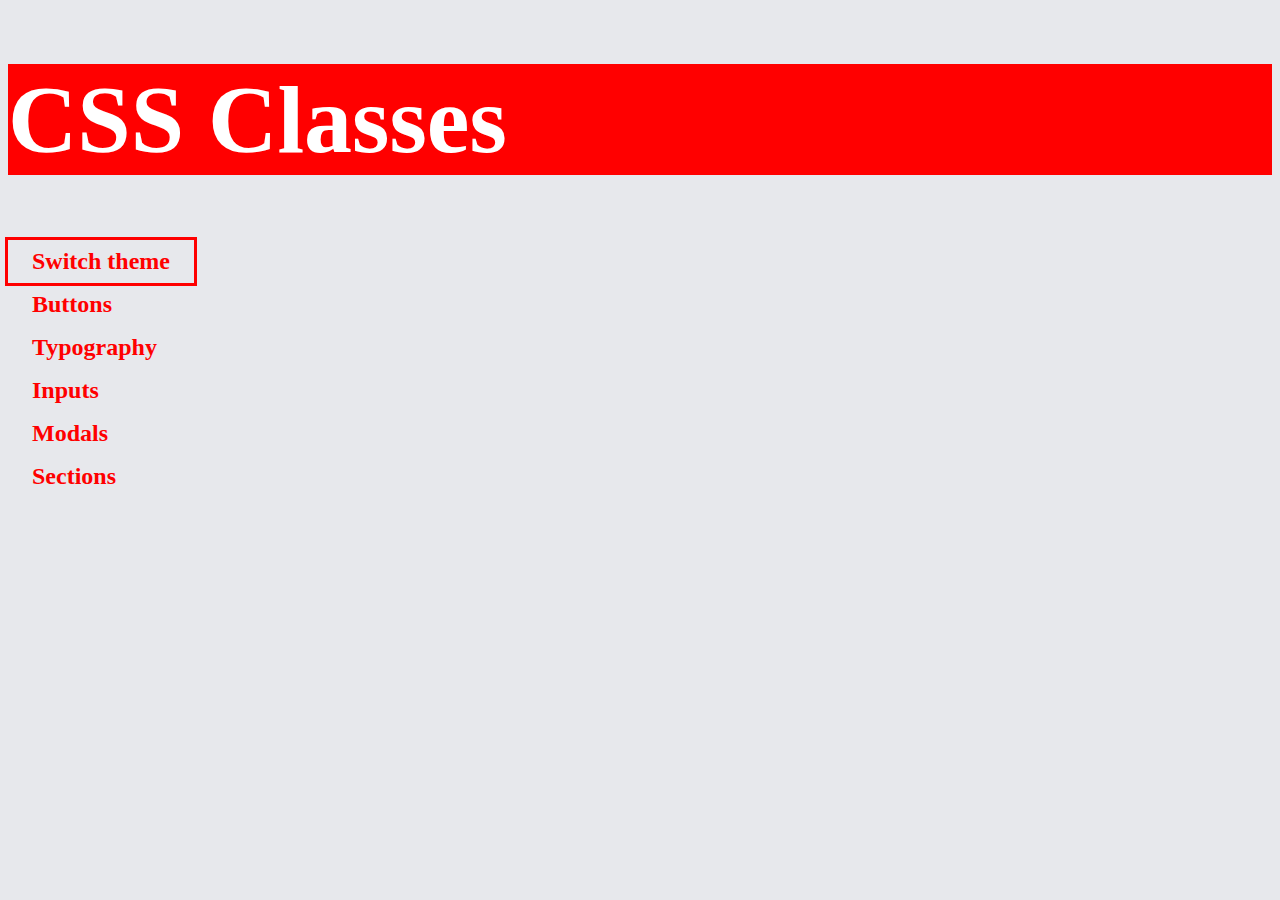
<file: index.html>
<!--Create home page-->
<!DOCTYPE html>
<html>
<head>
    <meta charset="utf-8">
    <meta name="viewport" content="width=device-width, initial-scale=1">
    <link href="https://cdn.jsdelivr.net/npm/bootstrap@5.0.2/dist/css/bootstrap.min.css" rel="stylesheet" integrity="sha384-EVSTQN3/azprG1Anm3QDgpJLIm9Nao0Yz1ztcQTwFspd3yD65VohhpuuCOmLASjC" crossorigin="anonymous">
<script src="https://cdn.jsdelivr.net/npm/bootstrap@5.0.2/dist/js/bootstrap.bundle.min.js" integrity="sha384-MrcW6ZMFYlzcLA8Nl+NtUVF0sA7MsXsP1UyJoMp4YLEuNSfAP+JcXn/tWtIaxVXM" crossorigin="anonymous"></script>
    <link rel="stylesheet" type="text/css" href="MQ.css">
    <link rel="stylesheet" type="text/css" href="ClassVariables.css">
    <link rel="stylesheet" type="text/css" href="Typeography.css">
    <link rel="stylesheet" type="text/css" href="Buttons.css">
<title>Home Page</title>
</head>
<body class="theme-light Custom-Styles">
<h1 class="h1-landing p-3">CSS Classes</h1>
<div class="row flex-column-sm m-1 mt-5">
    <div class="col text-center">
    <input type="checkbox" id="themeSwitch" style="visibility: hidden; display:none;" name="theme-switch" class="Btn Btn-unselected" />
        <label for="themeSwitch" class="Btn Btn-unselected">
            <span>Switch theme</span>
        </label>
    </div>
    <div class="col text-center">
        <a class="Btn Btn-secondary" href="Buttons.html">Buttons</a>
    </div>
    <div class="col text-center">
        <a class="Btn Btn-secondary" href="Typeography.html">Typography</a>
    </div>
    <div class="col text-center">
        <a class="Btn Btn-secondary" href="Input.html">Inputs</a>
    </div>
    <div class="col text-center">
        <a class="Btn Btn-secondary" href="Modal.html">Modals</a>
    </div>
    <div class="col text-center">
        <a class="Btn Btn-secondary" href="Section.html">Sections</a>
    </div>
</div>
<script>
    const themeSwitch = document.getElementById('themeSwitch');
    themeSwitch.addEventListener('change', function() {
        if (this.checked) {
        document.body.classList.add('theme-dark');
        document.body.classList.remove('theme-light');
        } else {
        document.body.classList.add('theme-light');
        document.body.classList.remove('theme-dark');
        }
    });
</script>
</body>
</html>
</file>
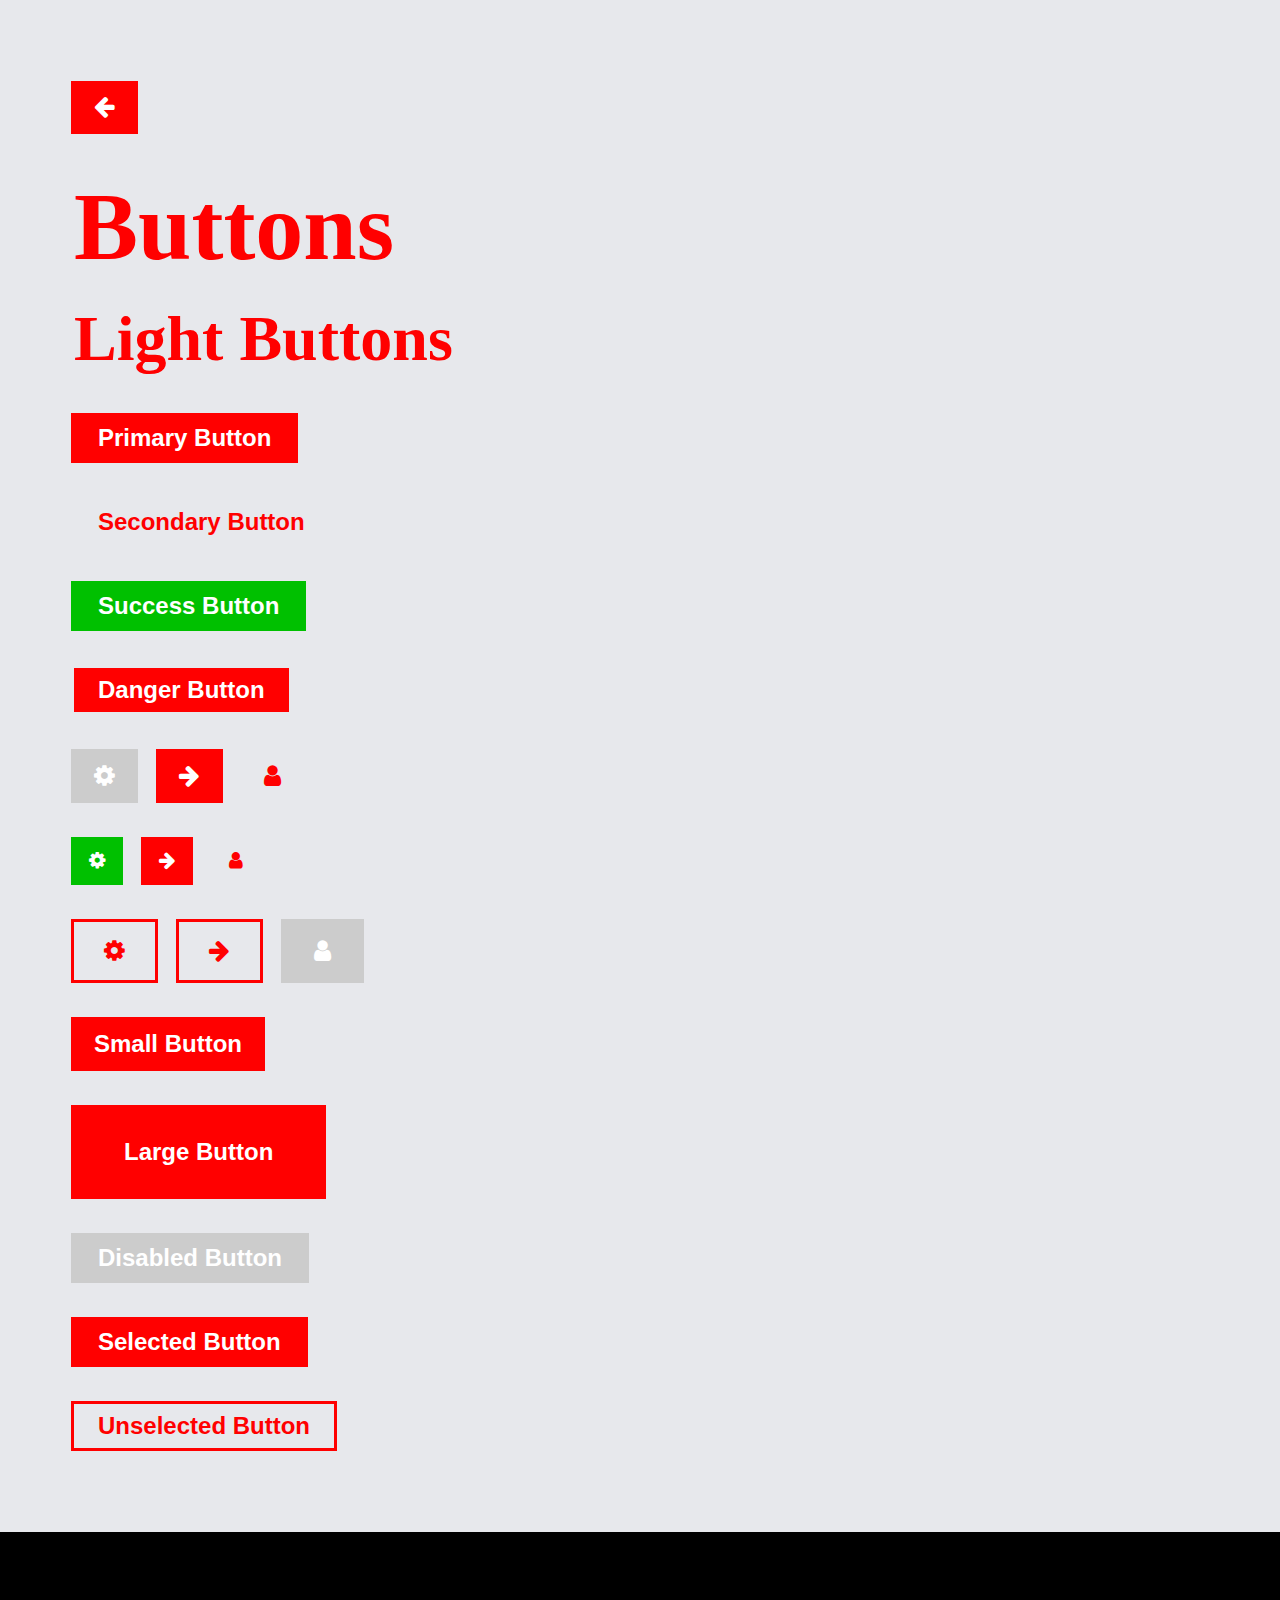
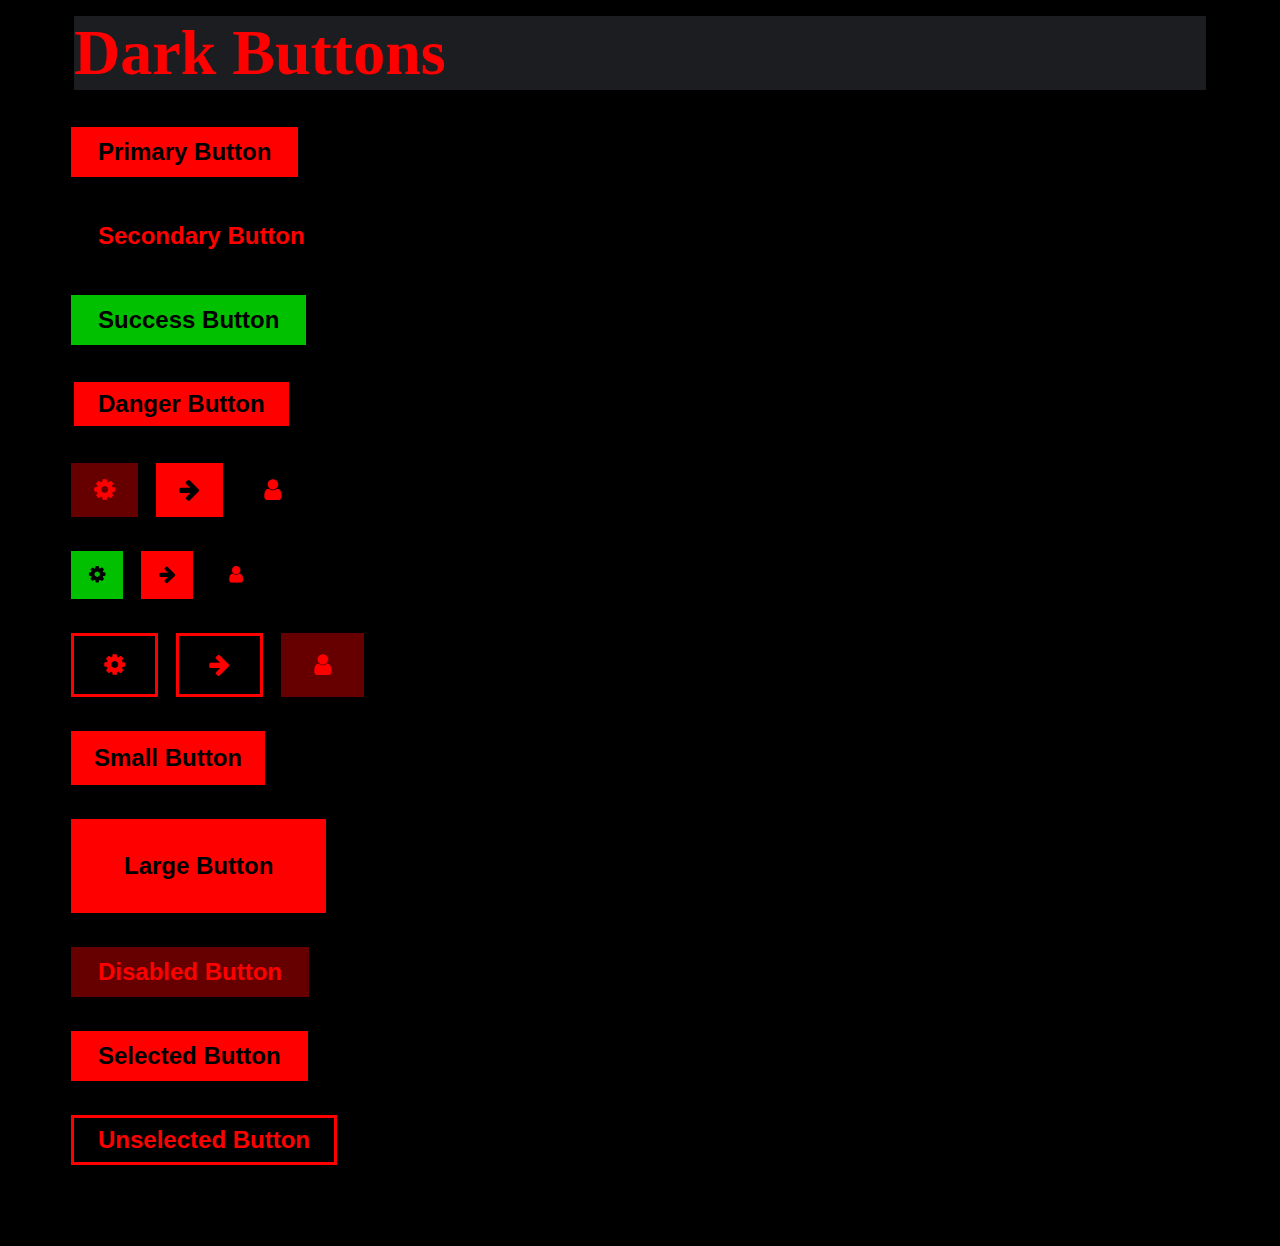
<file: Buttons.html>
<!DOCTYPE html>
<html class="theme-dark" style="padding: 0px; margin: 0px;">
<head>
        <meta charset="utf-8">
    <meta name="viewport" content="width=device-width, initial-scale=1">
    <link href="https://cdn.jsdelivr.net/npm/bootstrap@5.0.2/dist/css/bootstrap.min.css" rel="stylesheet" integrity="sha384-EVSTQN3/azprG1Anm3QDgpJLIm9Nao0Yz1ztcQTwFspd3yD65VohhpuuCOmLASjC" crossorigin="anonymous">
<script src="https://cdn.jsdelivr.net/npm/bootstrap@5.0.2/dist/js/bootstrap.bundle.min.js" integrity="sha384-MrcW6ZMFYlzcLA8Nl+NtUVF0sA7MsXsP1UyJoMp4YLEuNSfAP+JcXn/tWtIaxVXM" crossorigin="anonymous"></script>

    <link rel="stylesheet" type="text/css" href="ClassVariables.css">
    <link rel="stylesheet" type="text/css" href="Typeography.css">
    <link rel="stylesheet" type="text/css" href="Buttons.css">
<link rel="stylesheet"href="https://cdnjs.cloudflare.com/ajax/libs/font-awesome/4.7.0/css/font-awesome.min.css">
<title>Buttons</title>
</head>
<body class="Custom-Styles" style="padding: 0; margin: 0;">
<div style="padding: 5%;" class="theme-light U">
    <a href="index.html" class="Btn Btn-primary Btn-icon"><span class="fa fa-arrow-left"></span></a>
<h1>Buttons</h1>
<h2>Light Buttons</h2>
<button class="Btn Btn-primary">Primary Button</button>
<br>
<button class="Btn Btn-secondary">Secondary Button</button>
<br>
<button class="Btn Btn-success">Success Button</button>
<br>
<button class="Btn Btn-danger">Danger Button</button>
<br>
<button class="Btn Btn-icon Btn-disabled"><span class="fa fa-gear"></span></button>
<button class="Btn Btn-icon Btn-primary"><span class="fa fa-arrow-right"></span></button>
<button class="Btn Btn-icon Btn-secondary"><span class="fa fa-user"></span></button>
<br>
<button class="Btn Btn-icon-small Btn-success"><span class="fa fa-gear"></span></button>
<button class="Btn Btn-icon-small Btn-primary"><span class="fa fa-arrow-right"></span></button>
<button class="Btn Btn-icon-small Btn-secondary"><span class="fa fa-user"></span></button>
<br>
<button class="Btn Btn-icon-large Btn-unselected"><span class="fa fa-gear"></span></button>
<button class="Btn Btn-icon-large Btn-unselected"><span class="fa fa-arrow-right"></span></button>
<button class="Btn Btn-icon-large Btn-unselected Btn-disabled"><span class="fa fa-user"></span></button>
<br>
<button class="Btn Btn-small Btn-primary">Small Button</button>
<br>
<button class="Btn Btn-large Btn-primary">Large Button</button>
<br>
<button class="Btn Btn-disabled Btn-primary">Disabled Button</button>
<br>
<button class="Btn Btn-selected Btn-primary">Selected Button</button>
<br>
<button class="Btn Btn-unselected">Unselected Button</button>
</div>
<div style="padding: 5%; background-color: black;" class="U">

<h2 style="color:red;" class="theme-dark">Dark Buttons</h2>
<button class="Btn Btn-dark Btn-primary">Primary Button</button>
<br>
<button class="Btn Btn-dark Btn-secondary">Secondary Button</button>
<br>
<button class="Btn Btn-success">Success Button</button>
<br>
<button class="Btn Btn-dark Btn-danger">Danger Button</button>
<br>
<button class="Btn Btn-dark Btn-icon Btn-disabled"><span class="fa fa-gear"></span></button>
<button class="Btn Btn-dark Btn-icon Btn-primary"><span class="fa fa-arrow-right"></span></button>
<button class="Btn Btn-dark Btn-icon Btn-secondary"><span class="fa fa-user"></span></button>
<br>
<button class="Btn Btn-dark Btn-icon-small Btn-success"><span class="fa fa-gear"></span></button>
<button class="Btn Btn-dark Btn-icon-small Btn-primary"><span class="fa fa-arrow-right"></span></button>
<button class="Btn Btn-dark Btn-icon-small Btn-secondary"><span class="fa fa-user"></span></button>
<br>
<button class="Btn Btn-dark Btn-icon-large Btn-unselected"><span class="fa fa-gear"></span></button>
<button class="Btn Btn-dark Btn-icon-large Btn-unselected"><span class="fa fa-arrow-right"></span></button>
<button class="Btn Btn-dark Btn-icon-large Btn-unselected Btn-disabled"><span class="fa fa-user"></span></button>
<br>
<button class="Btn Btn-dark Btn-small Btn-primary">Small Button</button>
<br>
<button class="Btn Btn-dark Btn-large Btn-primary">Large Button</button>
<br>
<button class="Btn Btn-dark Btn-disabled Btn-primary">Disabled Button</button>
<br>
<button class="Btn Btn-dark Btn-selected Btn-primary">Selected Button</button>
<br>
<button class="Btn Btn-dark Btn-unselected ">Unselected Button</button>
</div>
</body>

<script>
    const themeSwitch = document.getElementById('themeSwitch');
    themeSwitch.addEventListener('change', function() {
        if (this.checked) {
        document.body.classList.add('theme-dark');
        document.body.classList.remove('theme-light');
        } else {
        document.body.classList.add('theme-light');
        document.body.classList.remove('theme-dark');
        }
    });

    /*When a button with class Btn-unselected is clicked then class is changed to Btn-selected */
    var btns = document.getElementsByClassName("Btn-unselected");
    for (var i = 0; i < btns.length; i++) {
        btns[i].addEventListener("click", function() {
            this.classList.remove("Btn-unselected");
            this.classList.add("Btn-selected");
        });
    }

    
</script>
</html>
</file>
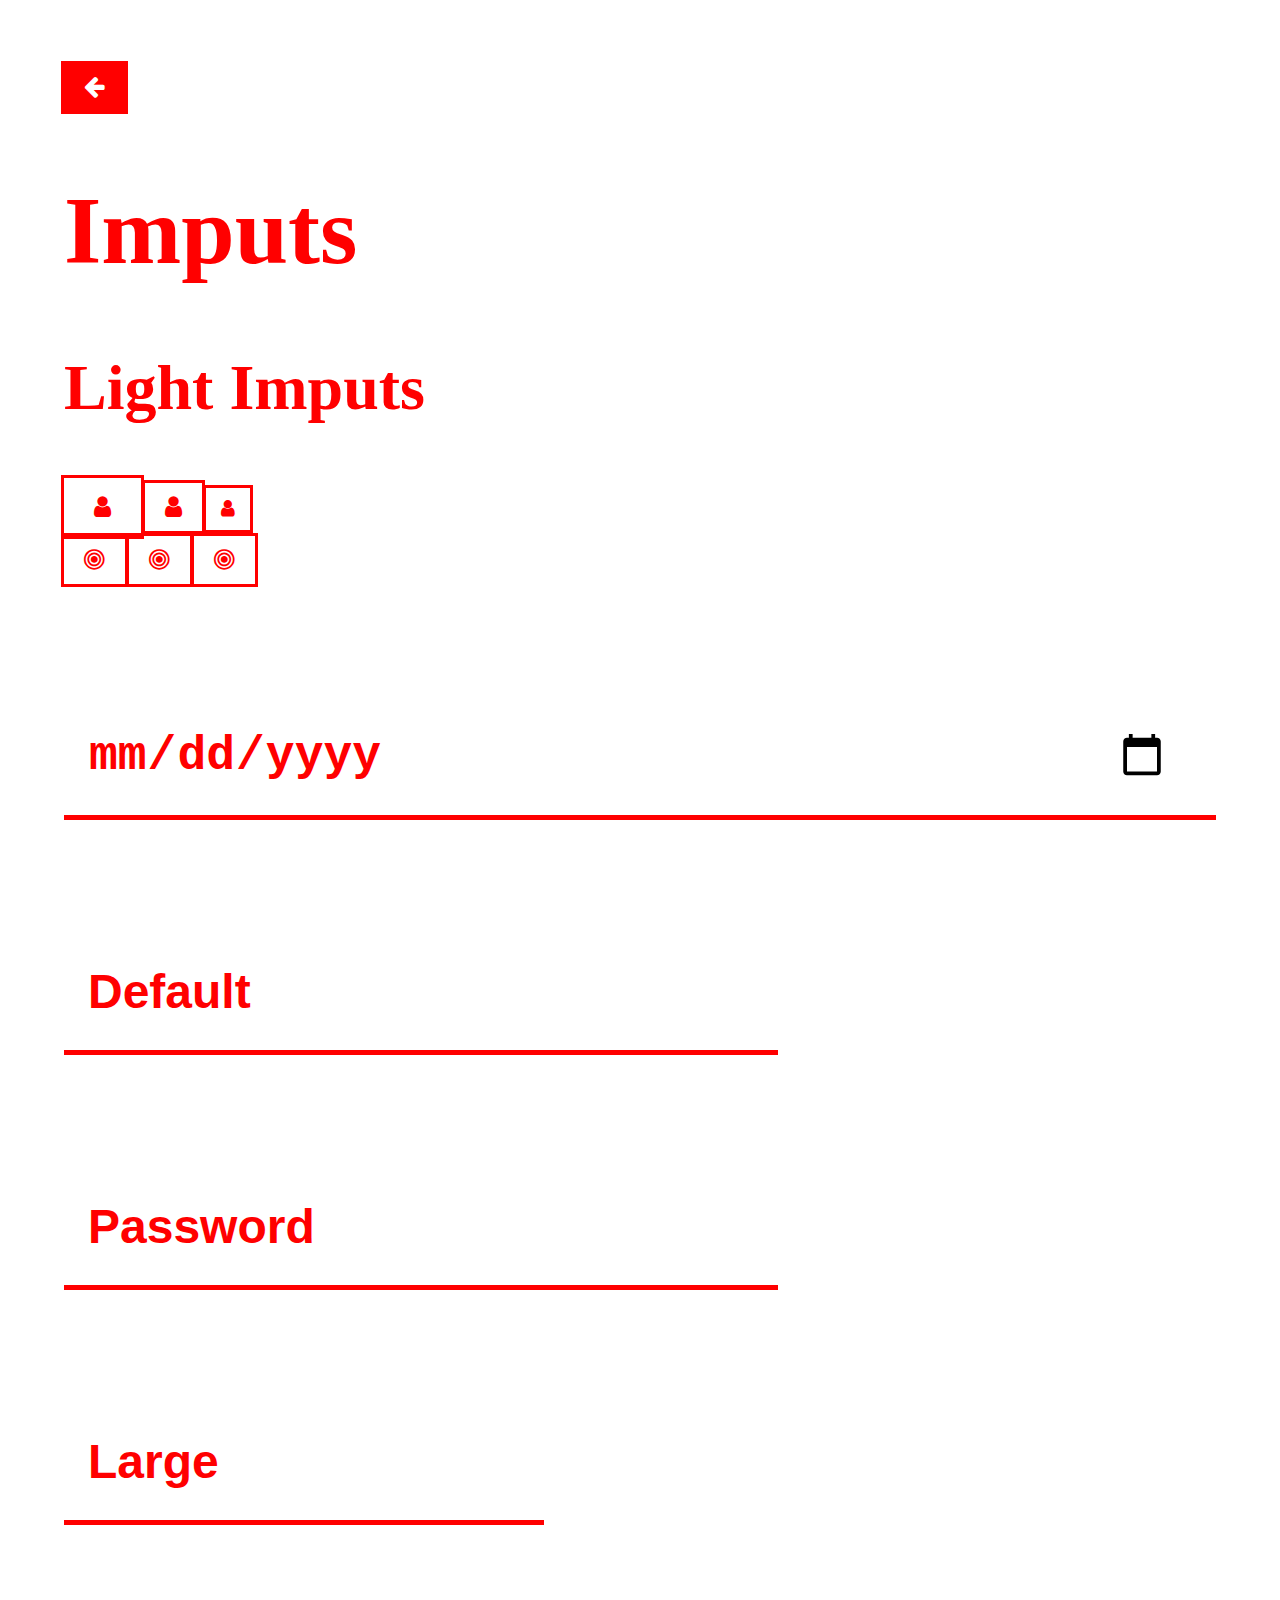
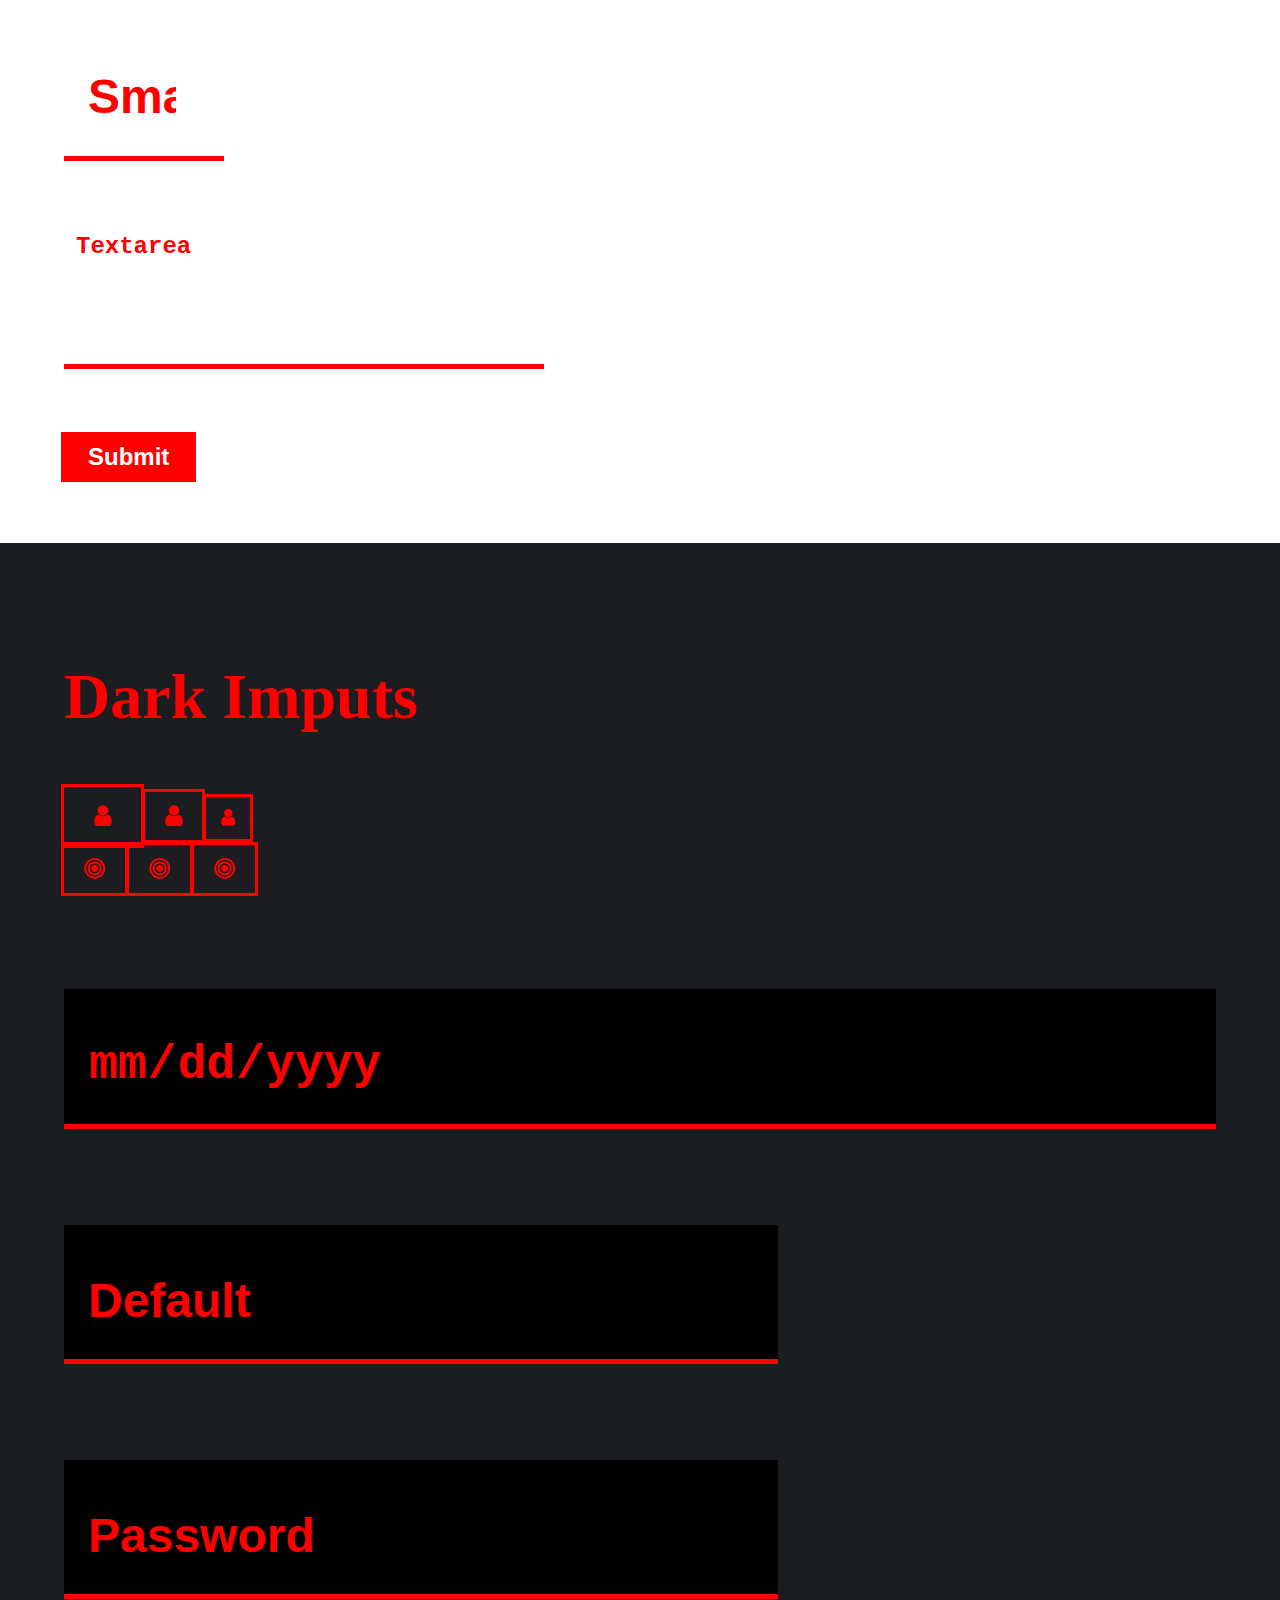
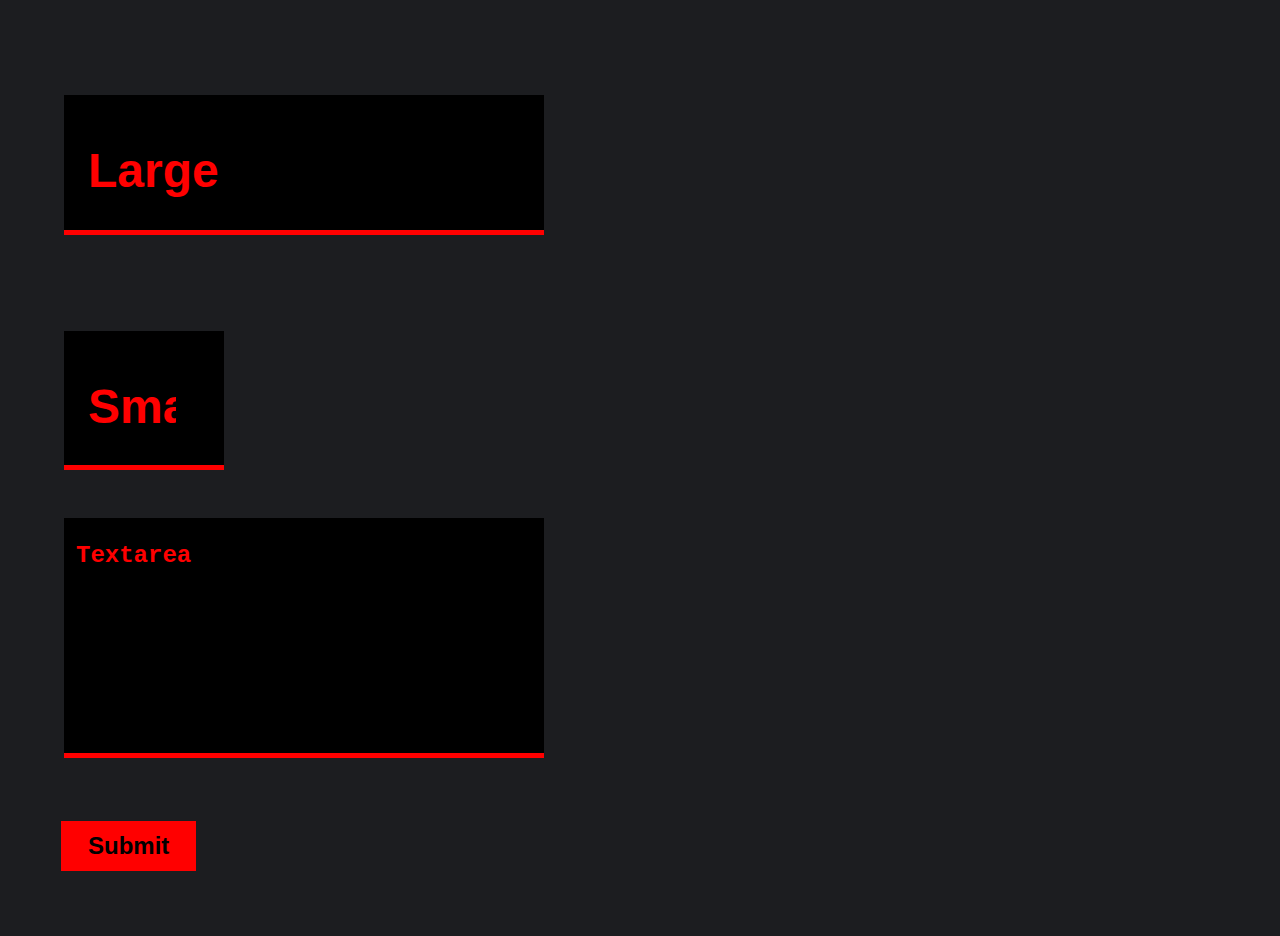
<file: Input.html>
<!DOCTYPE html>
<html class="theme-dark" style="padding: 0px; margin: 0px;">
<head>
    <meta charset="utf-8">
    <meta name="viewport" content="width=device-width, initial-scale=1">
    <link href="https://cdn.jsdelivr.net/npm/bootstrap@5.0.2/dist/css/bootstrap.min.css" rel="stylesheet" integrity="sha384-EVSTQN3/azprG1Anm3QDgpJLIm9Nao0Yz1ztcQTwFspd3yD65VohhpuuCOmLASjC" crossorigin="anonymous">
<script src="https://cdn.jsdelivr.net/npm/bootstrap@5.0.2/dist/js/bootstrap.bundle.min.js" integrity="sha384-MrcW6ZMFYlzcLA8Nl+NtUVF0sA7MsXsP1UyJoMp4YLEuNSfAP+JcXn/tWtIaxVXM" crossorigin="anonymous"></script>

<link rel="stylesheet" type="text/css" href="ClassVariables.css">
<link rel="stylesheet" type="text/css" href="Typeography.css">
<link rel="stylesheet" type="text/css" href="Buttons.css">
<link rel="stylesheet" type="text/css" href="Input.css">
<link rel="stylesheet"href="https://cdnjs.cloudflare.com/ajax/libs/font-awesome/4.7.0/css/font-awesome.min.css">
<title>Inputs</title>
</head>
<body class="Custom-Styles" style="padding: 0; margin: 0;">
<div class="theme-light" style="padding: 5%; background-color: white;">
    <a href="index.html" class="Btn Btn-primary Btn-icon"><span class="fa fa-arrow-left"></span></a>
<h1>Imputs</h1>
<h2>Light Imputs</h2>
<button class="Btn Btn-icon-large Btn-unselected" id="checkBox1" type="button" onclick="CheckBox_Checked(1)"><span class="fa fa-user"></span></button>
<button class="Btn Btn-icon Btn-unselected" id="checkBox2" type="button" onclick="CheckBox_Checked(2)"><span class="fa fa-user"></span></button>
<button class="Btn Btn-icon-small Btn-unselected" id="checkBox3" type="button" onclick="CheckBox_Checked(3)"><span class="fa fa-user"></span></button>
<br>
<button  class="Btn Btn-icon Btn-unselected" id="radio1" type="button" onclick="Radio_Checked(1)"><span class="fa fa-bullseye"></span></button>
<button  class="Btn Btn-icon Btn-unselected" id="radio2" type="button" onclick="Radio_Checked(2)"><span class="fa fa-bullseye"></span></button>
<button  class="Btn Btn-icon Btn-unselected" id="radio3" type="button" onclick="Radio_Checked(3)"><span class="fa fa-bullseye"></span></button>
<input class="full-width" type="date">
<input placeholder="Default"  type="email">
<input placeholder="Password" type="password">
<input placeholder="Large" class="lg" type="search">
<input placeholder="Small" class="sm" type="tel">
<textarea placeholder="Textarea" class="multi-line" row="5"></textarea>
<br>
<input  class="Btn Btn-primary" type="submit">
</div>
<div  class="theme-dark" style="padding: 5%; background-color: black;">
<h2 style="color:red;">Dark Imputs</h2>
<button class="Btn Btn-icon-large Btn-unselected" id="dcheckBox1" type="button" onclick="DarkCheckBox_Checked(1)"><span class="fa fa-user"></span></button>
<button class="Btn Btn-icon Btn-unselected" id="dcheckBox2" type="button" onclick="DarkCheckBox_Checked(2)"><span class="fa fa-user"></span></button>
<button class="Btn Btn-icon-small Btn-unselected" id="dcheckBox3" type="button" onclick="DarkCheckBox_Checked(3)"><span class="fa fa-user"></span></button>
<br>
<button  class="Btn Btn-icon Btn-unselected" id="dradio1" type="button" onclick="dRadio_Checked(1)"><span class="fa fa-bullseye"></span></button>
<button  class="Btn Btn-icon Btn-unselected" id="dradio2" type="button" onclick="dRadio_Checked(2)"><span class="fa fa-bullseye"></span></button>
<button  class="Btn Btn-icon Btn-unselected" id="dradio3" type="button" onclick="dRadio_Checked(3)"><span class="fa fa-bullseye"></span></button>
<input class="full-width" type="date">
<input placeholder="Default" type="email">
<input placeholder="Password" type="password">
<input placeholder="Large" class="lg" type="search">
<input placeholder="Small" class="sm" type="tel">
<textarea placeholder="Textarea" class="multi-line" style="height: 10em;" cols="60"></textarea>
<br>
<input  class="Btn Btn-primary" type="submit">
</div>
</body>
<script>
    function CheckBox_Checked(n){
        var checkBox = document.getElementById("checkBox"+n);
        if(checkBox.classList.contains("Btn-unselected")){
            checkBox.classList.remove("Btn-unselected");
            checkBox.classList.add("Btn-selected");
        }else{
            checkBox.classList.remove("Btn-selected");
            checkBox.classList.add("Btn-unselected");
        }
    }
    function Radio_Checked(n){
        ClearRadio();
        var radio = document.getElementById("radio"+n);
        if(radio.classList.contains("Btn-unselected")){
            radio.classList.remove("Btn-unselected");
            radio.classList.add("Btn-selected");
        }else{
            radio.classList.remove("Btn-selected");
            radio.classList.add("Btn-unselected");
        }
    }
    function ClearRadio(){
        if(document.getElementById("radio1").classList.contains("Btn-selected")){
            document.getElementById("radio1").classList.remove("Btn-selected");
            document.getElementById("radio1").classList.add("Btn-unselected");
        }
        if(document.getElementById("radio2").classList.contains("Btn-selected")){
            document.getElementById("radio2").classList.remove("Btn-selected");
            document.getElementById("radio2").classList.add("Btn-unselected");
        }
        if(document.getElementById("radio3").classList.contains("Btn-selected")){
            document.getElementById("radio3").classList.remove("Btn-selected");
            document.getElementById("radio3").classList.add("Btn-unselected");
        }
    }
    function DarkCheckBox_Checked(n){
        var checkBox = document.getElementById("dcheckBox"+n);
        if(checkBox.classList.contains("Btn-unselected")){
            checkBox.classList.remove("Btn-unselected");
            checkBox.classList.add("Btn-selected");
        }else{
            checkBox.classList.remove("Btn-selected");
            checkBox.classList.add("Btn-unselected");
        }
    }
    
    function dRadio_Checked(n){
        var radio = document.getElementById("dradio"+n);
        if(radio.classList.contains("Btn-unselected"))
        {
            DarkClearRadio();
            radio.classList.remove("Btn-unselected");
            radio.classList.add("Btn-selected");
        }
        else
        {
            radio.classList.remove("Btn-selected");
            radio.classList.add("Btn-unselected");
        }
    }
    function DarkClearRadio(){
        if(document.getElementById("dradio1").classList.contains("Btn-selected")){
            document.getElementById("dradio1").classList.remove("Btn-selected");
            document.getElementById("dradio1").classList.add("Btn-unselected");
        }
        if(document.getElementById("dradio2").classList.contains("Btn-selected")){
            document.getElementById("dradio2").classList.remove("Btn-selected");
            document.getElementById("dradio2").classList.add("Btn-unselected");
        }
        if(document.getElementById("dradio3").classList.contains("Btn-selected")){
            document.getElementById("dradio3").classList.remove("Btn-selected");
            document.getElementById("dradio3").classList.add("Btn-unselected");
        }
    }
</script>
</html>
</file>
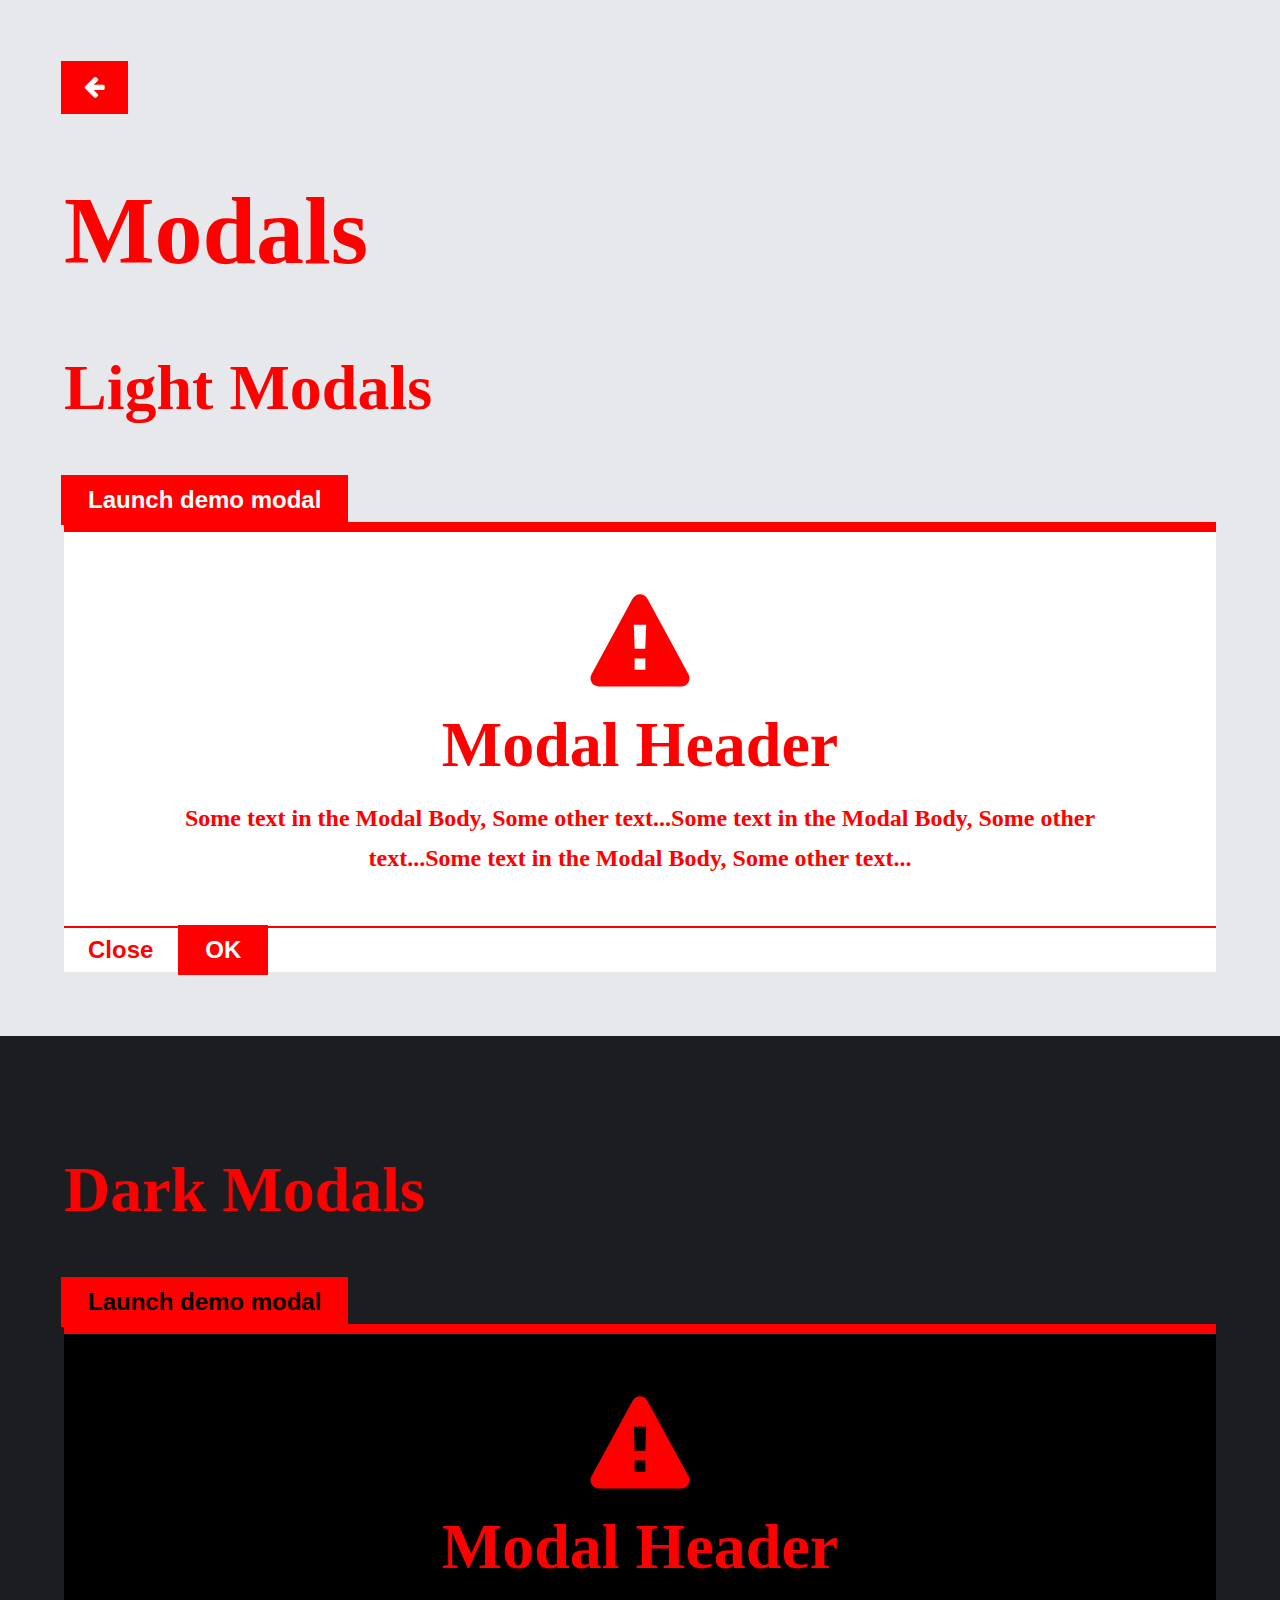
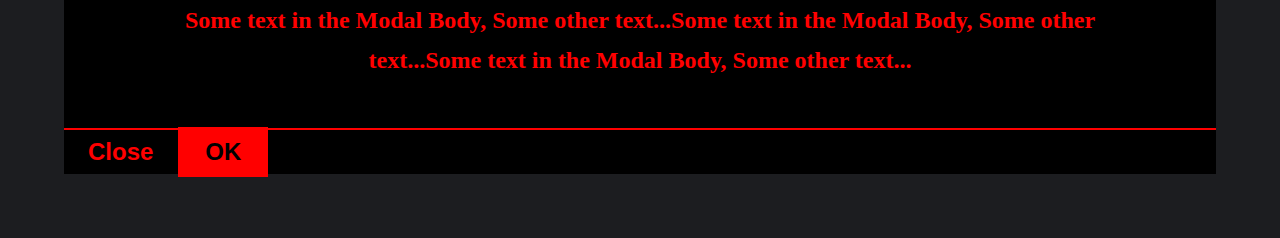
<file: Modal.html>
<!DOCTYPE html>
<html style="padding: 0px; margin: 0px;" class="Custom-Styles">
<head>
  <meta charset="utf-8">
  <meta name="viewport" content="width=device-width, initial-scale=1">
    <link href="https://cdn.jsdelivr.net/npm/bootstrap@5.0.2/dist/css/bootstrap.min.css" rel="stylesheet" integrity="sha384-EVSTQN3/azprG1Anm3QDgpJLIm9Nao0Yz1ztcQTwFspd3yD65VohhpuuCOmLASjC" crossorigin="anonymous">
<script src="https://cdn.jsdelivr.net/npm/bootstrap@5.0.2/dist/js/bootstrap.bundle.min.js" integrity="sha384-MrcW6ZMFYlzcLA8Nl+NtUVF0sA7MsXsP1UyJoMp4YLEuNSfAP+JcXn/tWtIaxVXM" crossorigin="anonymous"></script>

<link rel="stylesheet" type="text/css" href="ClassVariables.css">
<link rel="stylesheet" type="text/css" href="Typeography.css">
<link rel="stylesheet" type="text/css" href="Buttons.css">
<link rel="stylesheet" type="text/css" href="Input.css">
<link rel="stylesheet" type="text/css" href="Modal.css">
<link rel="stylesheet"href="https://cdnjs.cloudflare.com/ajax/libs/font-awesome/4.7.0/css/font-awesome.min.css">
<title>Inputs</title>
</head>
<body style="padding: 0; margin: 0;">
<div class="theme-light Custom-Styles" style="padding: 5%;">
<a href="index.html" class="Btn Btn-primary Btn-icon"><span class="fa fa-arrow-left"></span></a>
<h1 class="mb-5">Modals</h1>
<h2>Light Modals</h2>

<!-- Button trigger modal -->
<button type="button" class="Btn Btn-primary" data-bs-toggle="modal" data-bs-target="#exampleModal">
    Launch demo modal
  </button>
  
  <!-- Modal -->
  <div class="modal fade" id="exampleModal" tabindex="-1" aria-labelledby="exampleModalLabel" aria-hidden="true">
    <div class="modal-dialog  modal-dialog-centered">
      <div class="modal-content">
        <div class="modal-head">
            <span class="fa fa-warning"></span>
            <h2>Modal Header</h2>
            <p class="modal-subheader"><b>Some text in the Modal Body, Some other text...Some text in the Modal Body, Some other text...Some text in the Modal Body, Some other text...</b></p>
          </div>
        <div class="modal-footer p-5">
            <button type="button" class="Btn Btn-secondary" data-bs-dismiss="modal">Close</button>
            <button type="button" class="Btn Btn-primary float-end">OK</button>
          </div>
      </div>
    </div>
  </div>
</div>
<div class="theme-dark" style="padding: 5%;">
    <h2 style="color:red;">Dark Modals</h2>
    <button type="button" class="Btn Btn-primary" data-bs-toggle="modal" data-bs-target="#darkModal">
        Launch demo modal
      </button>
      
      <!-- Modal -->
      <div class="modal fade" id="darkModal" tabindex="-1" aria-labelledby="darkModalLabel" aria-hidden="true">
        <div class="modal-dialog  modal-dialog-centered">
          <div class="modal-content">
            <div class="modal-head">
                <span class="fa fa-warning"></span>
                <h2>Modal Header</h2>
                <p class="modal-subheader"><b>Some text in the Modal Body, Some other text...Some text in the Modal Body, Some other text...Some text in the Modal Body, Some other text...</b></p>
              </div>
            <div class="modal-footer p-5">
                <button type="button" class="Btn Btn-secondary" data-bs-dismiss="modal">Close</button>
                <button type="button" class="Btn Btn-primary float-end">OK</button>
              </div>
          </div>
        </div>
      </div>
    </div>
</div>
</body>
</html>
</file>
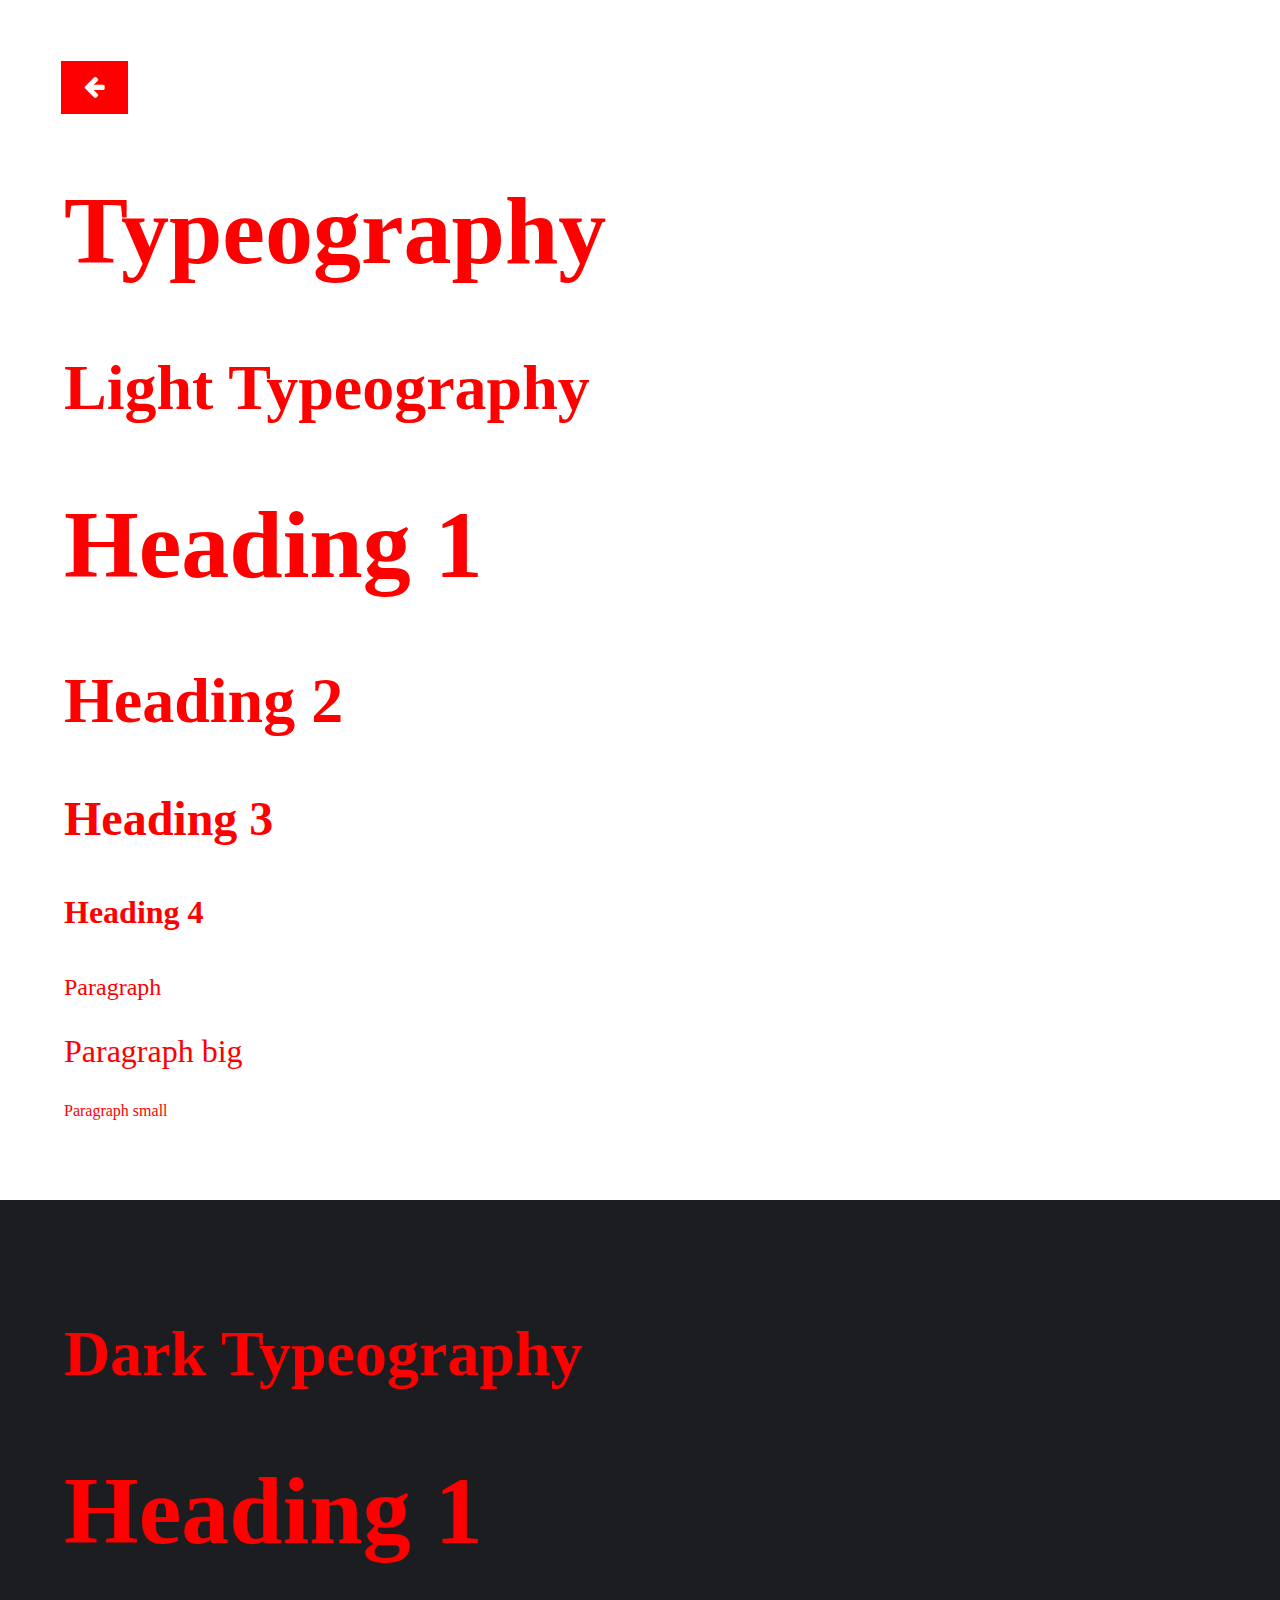
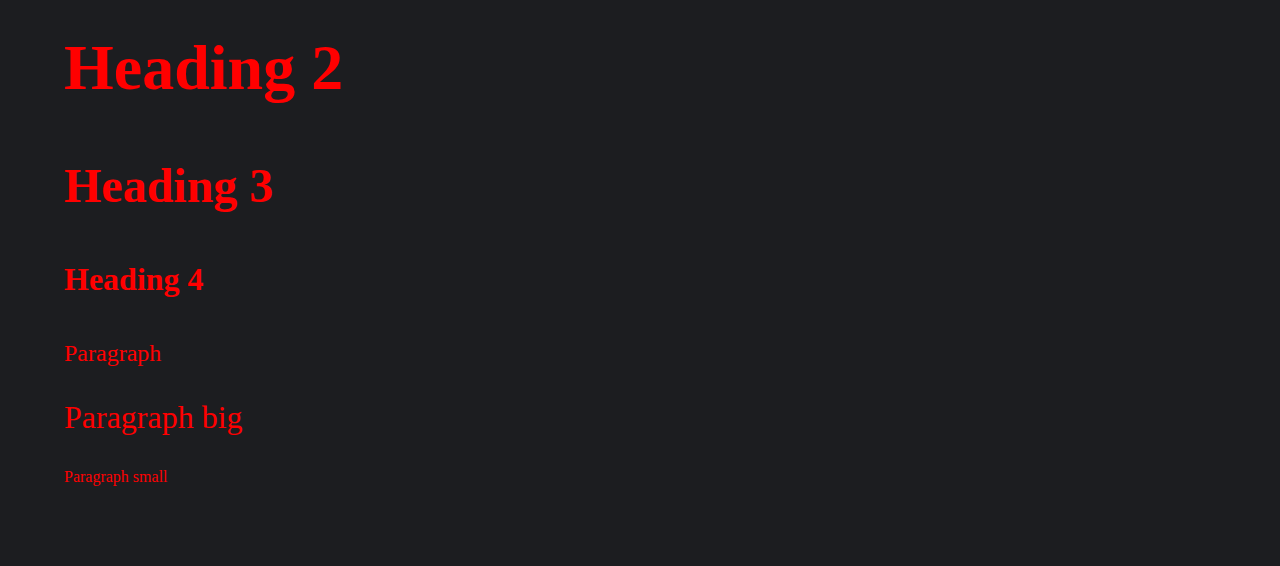
<file: Typeography.html>
<!DOCTYPE html>
<html style="padding: 0px; margin: 0px;">
<head>
    <meta charset="utf-8">
    <meta name="viewport" content="width=device-width, initial-scale=1">
    <link href="https://cdn.jsdelivr.net/npm/bootstrap@5.0.2/dist/css/bootstrap.min.css" rel="stylesheet" integrity="sha384-EVSTQN3/azprG1Anm3QDgpJLIm9Nao0Yz1ztcQTwFspd3yD65VohhpuuCOmLASjC" crossorigin="anonymous">
<script src="https://cdn.jsdelivr.net/npm/bootstrap@5.0.2/dist/js/bootstrap.bundle.min.js" integrity="sha384-MrcW6ZMFYlzcLA8Nl+NtUVF0sA7MsXsP1UyJoMp4YLEuNSfAP+JcXn/tWtIaxVXM" crossorigin="anonymous"></script>

<link rel="stylesheet" type="text/css" href="ClassVariables.css">
<link rel="stylesheet" type="text/css" href="Typeography.css">
<link rel="stylesheet" type="text/css" href="Buttons.css">
<link rel="stylesheet"href="https://cdnjs.cloudflare.com/ajax/libs/font-awesome/4.7.0/css/font-awesome.min.css">
<title>Buttons</title>
</head>
<body class="Custom-Styles" style="padding: 0; margin: 0;">
<div class="theme-light" style="padding: 5%; background-color: white;">
    <a href="index.html" class="Btn Btn-primary Btn-icon"><span class="fa fa-arrow-left"></span></a>
<h1>Typeography</h1>
<h2>Light Typeography</h2>
<h1>Heading 1</h1>
<h2>Heading 2</h2>
<h3>Heading 3</h3>
<h4>Heading 4</h4>
<p>Paragraph</p>
<p class="p-bg">Paragraph big</p>
<p class="p-sm">Paragraph small</p>
</div>
<div  class="theme-dark" style="padding: 5%; background-color: black;">
<h2 style="color:red;">Dark Typeography</h2>
<h1>Heading 1</h1>
<h2>Heading 2</h2>
<h3>Heading 3</h3>
<h4>Heading 4</h4>
<p>Paragraph</p>
<p class="p-bg">Paragraph big</p>
<p class="p-sm">Paragraph small</p>
</div>
</body>

<script>
    const themeSwitch = document.getElementById('themeSwitch');
    themeSwitch.addEventListener('change', function() {
        if (this.checked) {
        document.body.classList.add('theme-dark');
        document.body.classList.remove('theme-light');
        } else {
        document.body.classList.add('theme-light');
        document.body.classList.remove('theme-dark');
        }
    });
</script>
</html>
</file>
<file: MQ.css>
/*SPECIFIC SIZE*/
/* Extra small devices (phones, 600px and down) */
@media only screen and (max-width: 600px) {
   
}
/* Small devices (portrait tablets and large phones, 600px and up) */
@media only screen and (min-width: 600px) {
}
/* Medium devices (landscape tablets, 768px and up) */
@media only screen and (min-width: 768px) {
    
}
/* Large devices (laptops/desktops, 992px and up) */
@media only screen and (min-width: 992px) {
}
/* Extra large devices (large laptops and desktops, 1200px and up) */
@media only screen and (min-width: 1200px) {
    
}

/*SPECIFIC SIZES*/
/* Small devices (portrait tablets and large phones, 600px and down) */
@media only screen and (max-width: 600px) {
}
/* Medium devices (landscape tablets, 768px and down) */
@media only screen and (max-width: 768px) {
    
}
/* Large devices (laptops/desktops, 992px and down) */
@media only screen and (max-width: 992px) {
    .row {
        flex-direction: column;
    }
    .section > .section-btn > .Btn{
        ;
    }
}
/* Extra large devices (large laptops and desktops, 1200px and down) */
@media only screen and (max-width: 1200px) {
    
}
</file>
<file: ClassVariables.css>
h1,
h2, 
h3,
h4,
p,
p.p-sm,
p.p-bg{
    font-family: 'Times New Roman', Times, serif !important;
}
.Custom-Styles{
    /*Typeography*/
    /*h1*/
    --h1-font-size: 6em;
    /*h1-landing*/
    --h1-landing-font-size: 6em;
    /*h2*/
    --h2-font-size: 4em;
    /*h3*/
    --h3-font-size: 3em;
    /*h4*/
    --h4-font-size: 2em;
    /*p*/
    --p-font-size: 1.5em;
    /*p-sm*/
    --p-sm-font-size: 1em;
    /*p-bg*/
    --p-bg-font-size: 2em;
    /*Font Family*/
}

.theme-dark{
    /*background color*/
    --background-color: #1c1d20;
    background-color: var(--background-color) !important;
    /*primary color*/
    --Btn-primary-color: black;
    --Btn-primary-background-color: red;
    --Btn-primary-hover-background-color: #e60000;
    --Btn-primary-focus-background-color: #e60000;
    --Btn-primary-active-background-color: #cc0000;
    --Btn-primary-outline-color: red;
    /*secondary color*/
    --Btn-secondary-color: red;
    --Btn-secondary-background-color: transparent;
    --Btn-secondary-hover-background-color: transparent;
    --Btn-secondary-focus-background-color: transparent;
    --Btn-secondary-active-background-color: transparent;
    --Btn-secondary-hover-color: #e60000;
    --Btn-secondary-focus-color: #e60000;
    --Btn-secondary-active-color:#cc0000;
    --Btn-secondary-outline-color: transparent;
    /*success color*/
    --Btn-success-color: black;
    --Btn-success-background-color: rgb(0, 192, 0);
    --Btn-success-hover-background-color: #008000;
    --Btn-success-focus-background-color: rgb(0, 192, 0);
    --Btn-success-active-background-color: #008000;
    /*danger color*/
    --Btn-danger-color: black; 
    --Btn-danger-background-color: red;
    --Btn-danger-hover-background-color: #e60000;
    --Btn-danger-focus-background-color: #e60000;
    --Btn-danger-active-background-color: #cc0000;
    /*disabled color*/
    --Btn-disabled-color: red;
    --Btn-disabled-background-color: #660000;
    --Btn-disabled-hover-background-color: #660000;
    --Btn-disabled-focus-background-color: #660000;
    --Btn-disabled-active-background-color: #660000;
    /*selected color*/
    --Btn-selected-color: black;
    --Btn-selected-background-color: red;
    --Btn-selected-hover-background-color: #e60000;
    --Btn-selected-focus-background-color: #e60000;
    --Btn-selected-active-background-color: #cc0000;
    /*unselected color*/
    --Btn-unselected-color: red;
    --Btn-unselected-background-color: transparent;
    --Btn-unselected-hover-background-color: transparent;
    --Btn-unselected-focus-background-color: #e60000;
    --Btn-unselected-active-background-color: #cc0000;
    --Btn-unselected-hover-color: red;
    --Btn-unselected-focus-color: black;
    --Btn-unselected-active-color: black;
    --Btn-unselected-outline-color: red;
    --Btn-unselected-outline-hover-color: #e60000;
    --Btn-unselected-outline-focus-color: #e60000;
    --Btn-unselected-outline-active-color: #cc0000;
    /*Typeography*/
    /*h1*/
    --h1-color: red;
    --h1-background-color: transparent;
    /*h1-landing*/
    --h1-landing-color: Black;
    --h1-landing-background-color: red;
    /*h2*/
    --h2-color: red;
    /*h3*/
    --h3-color: red;
    /*h4*/
    --h4-color: red;
    /*p*/
    --p-color: red;
    /*p-sm*/
    --p-sm-color: red;
    /*p-bg*/
    --p-bg-color: red;
    /*Input Feilds*/
    /*input*/
    --input-color: red;
    --input-background-color: #000000;
    --input-background-hover-color: #660000;
    --input-background-focus-color: #660000;
    --input-background-active-color: #660000;
    --input-border-color: red;
    --input-border-hover-color: #e60000;
    --input-border-focus-color: #e60000;
    --input-border-active-color: #cc0000;
    /*Scroll bar*/
    --webkit-scrollbar-background-color: black; 
    --webkit-scrollbar-button-color: black;
    --webkit-scrollbar-track-background-color: black;
    --webkit-scrollbar-track-piece-background-color: red;  
    --webkit-scrollbar-thumb-background-color: black;
    --webkit-scrollbar-thumb-border-color: red; 
    --webkit-resizer-background-color: red;
    --webkit-scrollbar-corner-background-color:red;
    /*Modal*/
    --modal-head-background-color: black;
    --modal-backdrop-background-color: red;
    /*Section*/
    --section-background-color: black;
    
    --section-icon-color: black;
}
.theme-light{
    /*background color*/
    --background-color: #e7e8ec;
    background-color: var(--background-color);
    /*buttons*/
    
    /*Btn-primary color*/
    --Btn-primary-color: white;
    --Btn-primary-background-color: red;
    --Btn-primary-hover-background-color: #e60000;
    --Btn-primary-focus-background-color: #e60000;
    --Btn-primary-active-background-color:#cc0000;
    /*Btn-secondary color*/
    --Btn-secondary-color: red;
    --Btn-secondary-background-color: transparent;
    --Btn-secondary-hover-background-color: transparent;
    --Btn-secondary-focus-background-color: transparent;
    --Btn-secondary-active-background-color: transparent;
    --Btn-secondary-hover-color: #e60000;
    --Btn-secondary-focus-color: #e60000;
    --Btn-secondary-active-color:#cc0000;
    /*Btn-success color*/
    --Btn-success-color: white;
    --Btn-success-background-color: rgb(0, 192, 0);
    --Btn-success-hover-background-color: #009900;
    --Btn-success-focus-background-color: rgb(0, 192, 0);
    --Btn-success-active-background-color: #009900;
    /*Btn-danger color*/
    --Btn-danger-color: white;
    --Btn-danger-background-color: red;
    --Btn-danger-hover-background-color: #e60000;
    --Btn-danger-focus-background-color: #e60000;
    --Btn-danger-active-background-color: #cc0000;
    /*Btn-disabled color*/
    --Btn-disabled-color: white;
    --Btn-disabled-background-color: #ccc;
    --Btn-disabled-hover-background-color: #ccc;
    --Btn-disabled-focus-background-color: #ccc;
    --Btn-disabled-active-background-color: #ccc;
    /*Btn-selected color*/
    --Btn-selected-color: white;
    --Btn-selected-background-color: red;
    --Btn-selected-hover-background-color: #e60000;
    --Btn-selected-focus-background-color: #e60000;
    --Btn-selected-active-background-color: #cc0000;
    /*Btn-unselected color*/
    --Btn-unselected-color: red;
    --Btn-unselected-background-color: transparent;
    --Btn-unselected-hover-background-color: transparent;
    --Btn-unselected-focus-background-color: #e60000;
    --Btn-unselected-active-background-color: #cc0000;
    --Btn-unselected-hover-color: red;
    --Btn-unselected-focus-color: white;
    --Btn-unselected-active-color: white;
    --Btn-unselected-outline-color: red;
    --Btn-unselected-outline-hover-color: #e60000;
    --Btn-unselected-outline-focus-color: #e60000;
    --Btn-unselected-outline-active-color: #cc0000;
    /*--Btn-icon-color color*/
    --Btn-icon-hover-color: white;
    /*Typeography*/
    /*h1*/
    --h1-color: red;
    --h1-background-color: transparent;
    /*h1-landing*/
    --h1-landing-color: white;
    --h1-landing-background-color: red;
    /*h2*/
    --h2-color: red;
    /*h3*/
    --h3-color: red;
    /*h4*/
    --h4-color: red;
    /*p*/
    --p-color: red;
    /*p-sm*/
    --p-sm-color: red;
    /*p-bg*/
    --p-bg-color: red;
    /*Input Feilds*/
    /*input*/
    --input-color: red;
    --input-background-color: white;
    --input-background-hover-color: #f3f2f2;
    --input-background-focus-color: #f3f2f2;
    --input-background-active-color: #f3f2f2;
    --input-border-color: red;
    --input-border-hover-color: #e60000;
    --input-border-focus-color: #e60000;
    --input-border-active-color: #cc0000;
    /*Scroll bar*/
    --webkit-scrollbar-background-color: white; 
    --webkit-scrollbar-button-color: white;
    --webkit-scrollbar-track-background-color: white;
    --webkit-scrollbar-track-piece-background-color: red;  
    --webkit-scrollbar-thumb-background-color: white;
    --webkit-scrollbar-thumb-border-color: red; 
    --webkit-resizer-background-color: red;
    --webkit-scrollbar-corner-background-color:red;
    /*Modal*/
    --modal-head-background-color: white;
    --modal-backdrop-background-color: rgb(68, 0, 0);
    /*Section*/
    --section-background-color: #fafbff;
    --section-icon-color: white;
    }
</file>
<file: Typeography.css>
h1 {
    color: var(--h1-color);
    font-size: var(--h1-font-size);
    font-family: var(--h1-font-family);
    background-color: var(--h1-background-color);
}

h1.h1-landing {
    color: var(--h1-landing-color);
    font-size: var(--h1-landing-font-size);
    font-family: var(--h1-landing-font-family);
    background-color: var(--h1-landing-background-color);
}

h2 {
    color: var(--h2-color);
    font-size: var(--h2-font-size);
}

h3 {
    color: var(--h3-color);
    font-size: var(--h3-font-size);
}

h4 {
    color: var(--h4-color);
    font-size: var(--h4-font-size);
}

p {
    color: var(--p-color);
    font-size: var(--p-font-size);
}

p.p-sm{
    color: var(--p-sm-color);
    font-size: var(--p-sm-font-size);
}

p.p-bg{
    color: var(--p-bg-color);
    font-size: var(--p-bg-font-size);
}
</file>
<file: Buttons.css>
/*button*/
.Btn{
padding: .5rem 1.5rem;
border: none;
box-sizing: border-box;
font-size: 1.5rem;
font-weight: bold;
transition: background-color 0.1s ease;
transition: color 0.1s ease;
transition: outline 0.1s ease;
text-decoration: none;
white-space: nowrap;
display:inline-block;
max-width:min-content;
/* max-width: fit-content; */
}

.U > *{
    margin: 20px 10px;
}
/*primary button*/
.Btn-primary{
    color: var(--Btn-primary-color);
    background-color: var(--Btn-primary-background-color);
    outline: 3px solid var(--Btn-primary-background-color);
}
.Btn-primary:hover {
    background-color: var(--Btn-primary-hover-background-color);
    outline: 3px solid var(--Btn-primary-hover-background-color);
}
  
.Btn-primary:focus {
    background-color: var(--Btn-primary-focus-background-color);
    outline: 3px solid var(--Btn-primary-focus-background-color) !important;
}
  
.Btn-primary:active {
    background-color: var(--Btn-primary-active-background-color);
    outline: 3px solid var(--Btn-primary-active-background-color) !important;
}
/*secondary button*/
.Btn-secondary{
    color: var(--Btn-secondary-color);
    background-color: var(--Btn-secondary-background-color);
    outline: 3px solid var(--Btn-secondary-background-color);
}
.Btn-secondary:hover {
    background-color: var(--Btn-secondary-hover-background-color);
    color: var(--Btn-secondary-hover-color);
    outline: 3px solid var(--Btn-secondary-hover-background-color);
}
  
.Btn-secondary:focus {
    background-color: var(--Btn-secondary-focus-background-color);
    color: var(--Btn-secondary-focus-color);
    outline: 3px solid var(--Btn-secondary-focus-background-color) !important;
}
  
.Btn-secondary:active {
    background-color: var(--Btn-secondary-active-background-color);
    color: var(--Btn-secondary-active-color);
    outline: 3px solid var(--Btn-secondary-active-background-color) !important;
}
/*success button*/
.Btn-success{
    color: var(--Btn-success-color);
    background-color: var(--Btn-success-background-color);
    outline: 3px solid var(--Btn-success-background-color) !important;
}
.Btn-success:hover {
    background-color: var(--Btn-success-hover-background-color);
    outline: 3px solid var(--Btn-success-hover-background-color) !important;
}

.Btn-success:focus {
    background-color: var(--Btn-success-focus-background-color);
    outline: 3px solid var(--Btn-success-focus-background-color) !important;
}

.Btn-success:active {
    background-color: var(--Btn-success-active-background-color);
    outline: 3px solid var(--Btn-success-active-background-color) !important;
}   
/*danger button*/
.Btn-danger{
    color: var(--Btn-danger-color);
    background-color: var(--Btn-danger-background-color);
}
.Btn-danger:hover {
    background-color: var(--Btn-danger-hover-background-color);
}

.Btn-danger:focus {
    background-color: var(--Btn-danger-focus-background-color);
}

.Btn-danger:active {
    background-color: var(--Btn-danger-active-background-color);
}

/*small button*/
.Btn-small{
    padding: 10px 20px;
}

/*large button*/
.Btn-large{
    padding: 30px 50px;
}

/*icon button*/
.Btn-icon{
    padding: 10px 20px;
}

/*icon small button*/
.Btn-icon-small{
    padding: 10px 15px;
    font-size: 1.2rem;
}

/*icon large button*/
.Btn-icon-large{
    padding: 15px 30px;
}

/*disabled button*/
.Btn-disabled{
    background-color: var(--Btn-disabled-background-color) !important;
    color: var(--Btn-disabled-color) !important;
    outline: 3px solid var(--Btn-disabled-background-color) !important;
}
.Btn-disabled:hover{
    background-color: var(--Btn-disabled-hover-background-color) !important;
    outline: 3px solid var(--Btn-disabled-background-color) !important;
}
.Btn-disabled:focus{
    background-color: var(--Btn-disabled-focus-background-color) !important;
    outline: 3px solid var(--Btn-disabled-background-color) !important;
}
.Btn-disabled:active{
    background-color: var(--Btn-disabled-active-background-color) !important;
    outline: 3px solid var(--Btn-disabled-background-color) !important;
}

/*selected button*/
.Btn-selected{
    background-color: var(--Btn-selected-background-color);
    color: var(--Btn-selected-color);
    outline: 3px solid var(--Btn-selected-background-color) !important;
}

.Btn-selected:hover{
    background-color: var(--Btn-selected-hover-background-color);
    color: var(--Btn-selected-color);
    outline: 3px solid var(--Btn-selected-hover-background-color) !important;
} 

.Btn-selected:focus{
    /* background-color: var(--Btn-selected-focus-background-color);
    color: var(--Btn-selected-color); */
    outline: 3px solid var(--Btn-selected-focus-background-color) !important;
}

.Btn-selected:active{
    /* background-color: var(--Btn-selected-active-background-color);
    color: var(--Btn-selected-color); */
    outline: 3px solid var(--Btn-selected-active-background-color) !important;
}

/*unselected*/
.Btn-unselected{
    background-color: var(--Btn-unselected-background-color);
    color: var(--Btn-unselected-color);
    outline: 3px solid var(--Btn-unselected-outline-color) !important;
}

.Btn-unselected:hover{
    /* background-color: var(--Btn-unselected-hover-background-color);
    color: var(--Btn-unselected-hover-color); */
    outline: 3px solid var(--Btn-unselected-outline-hover-color) !important;
}

   .Btn-unselected:focus{
    /* background-color: var(--Btn-unselected-focus-background-color);
    color: var(--Btn-unselected-focus-color);  */
    outline: 3px solid var(--Btn-unselected-outline-focus-color) !important;
} 

.Btn-unselected:active{
    /* background-color: var(--Btn-unselected-focus-background-color);
    color: var(--Btn-unselected-focus-color); */
    outline: 3px solid var(--Btn-unselected-outline-focus-color) !important;
}

/*disabled unselected button*/
.Btn-unselected.Btn-disabled{
    background-color: var(--Btn-disabled-background-color);
    color: var(--Btn-disabled-color);
    outline: 3px solid var(--Btn-disabled-background-color) !important;
}

a.Btn-icon:hover{
    color: var(--Btn-icon-hover-color);
}
</file>
<file: Input.css>
input {
    display:block;
    background-color: var(--input-background-color);
    margin-top: 2em;
    padding: 1em 1em .65em .5em;
    font-size: 3rem;
    border: none;
    border-bottom: 5px solid var(--input-border-color);
    box-sizing:border-box;
    -webkit-box-sizing:border-box;
    color: var(--input-color);
    font-weight: bold;
    transition: background-color 0.2s ease;
}
input:hover {
    background-color: var(--input-background-hover-color);
}

input:focus {
    outline: none;
    background-color: var(--input-background-focus-color);
}

input:active {
    background-color: var(--input-background-active-color);
}

input.sm {
    width: 10rem;
}

input.lg {
    width: 30rem;
}

input.full-width {
    width: 100%;
}

input.multi-line {
    height: 10rem;
}
input[type="search"]::-webkit-search-cancel-button {
    -webkit-appearance: none;
    display: inline-block;
    width: 12px;
    height: 12px;
    margin-left: 10px;
    background:
      linear-gradient(45deg, rgba(0,0,0,0) 0%,rgba(0,0,0,0) 43%,#000 45%,#000 55%,rgba(0,0,0,0) 57%,rgba(0,0,0,0) 100%),
      linear-gradient(135deg, transparent 0%,transparent 43%,#000 45%,#000 55%,transparent 57%,transparent 100%);
  }
::-webkit-datetime-edit-year-field:not([aria-valuenow]),
::-webkit-datetime-edit-month-field:not([aria-valuenow]),
::-webkit-datetime-edit-day-field:not([aria-valuenow]) {
    font-size: 1.5em;
}
::placeholder { /* Chrome, Firefox, Opera, Safari 10.1+ */
    color: red;
    opacity: 1; /* Firefox */
  }
  
  :-ms-input-placeholder { /* Internet Explorer 10-11 */
    color: red;
  }
  
  ::-ms-input-placeholder { /* Microsoft Edge */
    color: red;
  }

  textarea {
    display:block;
    background-color: var(--input-background-color);
    margin-top: 2em;
    padding: 1em 1em .65em .5em;
    font-size: 1.5rem;
    border: none;
    border-bottom: 5px solid var(--input-border-color);
    box-sizing:border-box;
    -webkit-box-sizing:border-box;
    color: var(--input-color);
    font-weight: bold;
    transition: background-color 0.2s ease;
    height: 10rem;
    width: 30rem;
  }

    textarea:hover {
        background-color: var(--input-background-hover-color);
    }

    textarea:focus {
        outline: none;
        background-color: var(--input-background-focus-color);
    }

    textarea:active {
        background-color: var(--input-background-active-color);
    }
    
    ::-webkit-resizer {
        display: none;
      }

      ::-webkit-scrollbar { 
        background-color: var(--webkit-scrollbar-background-color);
       }
      ::-webkit-scrollbar-button {
        display: none;
      }   
      ::-webkit-scrollbar-track   {
        background-color: var(--webkit-scrollbar-track-background-color);
       }
      ::-webkit-scrollbar-track-piece  { 
        background-color: var(--webkit-scrollbar-track-piece-background-color);
       }
      ::-webkit-scrollbar-thumb {
        background-color: var(--webkit-scrollbar-thumb-background-color);
        border: 2px solid var(--webkit-scrollbar-thumb-border-color);
       }
      ::-webkit-scrollbar-corner { 
        background-color: var(--webkit-scrollbar-corner-background-color);
       }
</file>
<file: Modal.css>
/* conformation modal */

.modal-content {
    /* -webkit-box-shadow: 0px 0px 2px 2px #FFFFFF;
    box-shadow: 0px 0px 2px 2px red;
    border: none; */
    border: none;
}

.modal-backdrop {
  background-color: rgb(45, 0, 0) !important;
}

  .modal-head {
    display: block;
    padding: 2em 1em;
    text-align: center;
    background-color: var(--modal-head-background-color);
    border-bottom: 2px solid red;
    border-top: 10px solid red;
    /* color: white; */
  }

  .modal-head > span {
    color: red;
    font-size: 6em;
    font-weight: bold;
    margin: 2rem 0rem 0rem 0rem;
  }

  .modal-head h2 {
    margin: 1rem;
  }
  .modal-head > .modal-subheader{
    line-height: 40px;
    margin: 1rem 3rem;
  }
  
  .modal-body {
    padding: 2em 4em;
  }

  .modal-footer {
    border: none;
    display: block;
    background-color: var(--modal-head-background-color);
  }

  /* Add Animation */
@-webkit-keyframes animatetop {
    from {top:-300px; opacity:0} 
    to {top:0; opacity:1}
  }
  
  @keyframes animatetop {
    from {top:-300px; opacity:0}
    to {top:0; opacity:1}
  }
</file>
